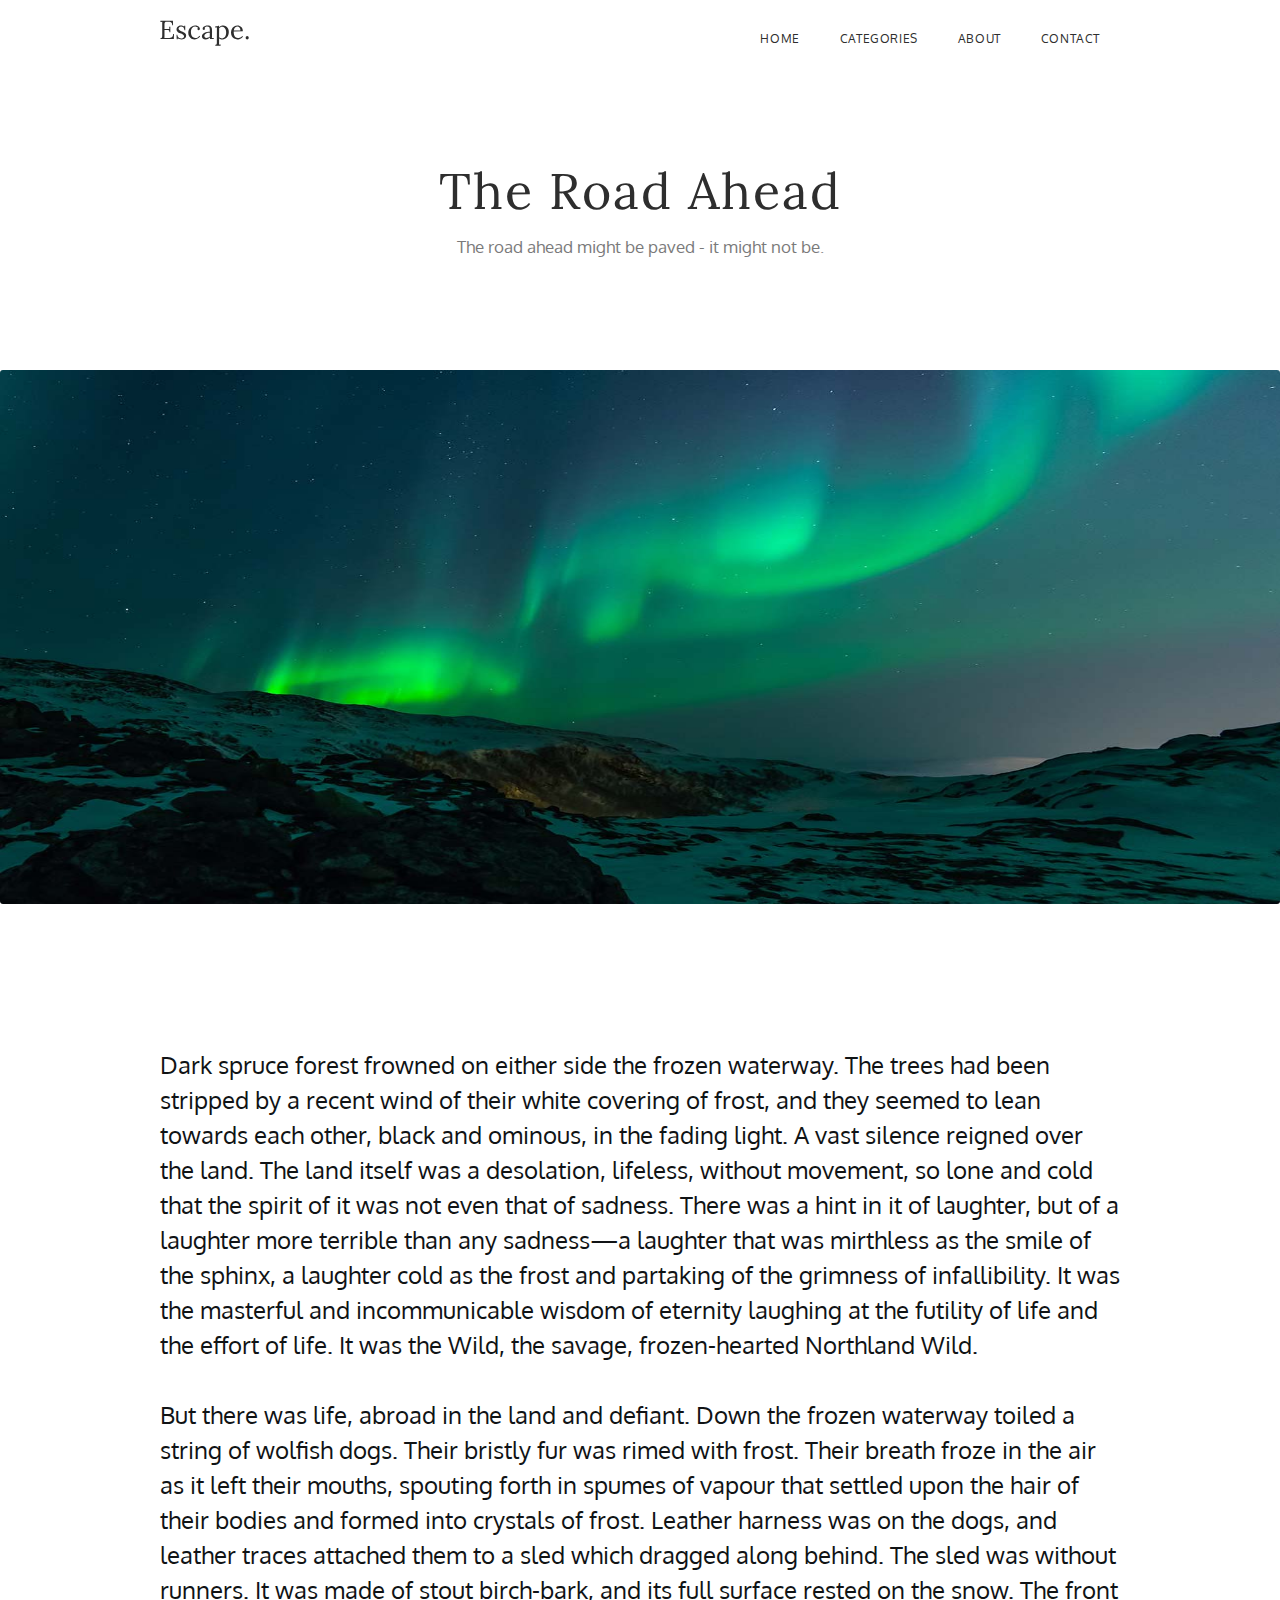
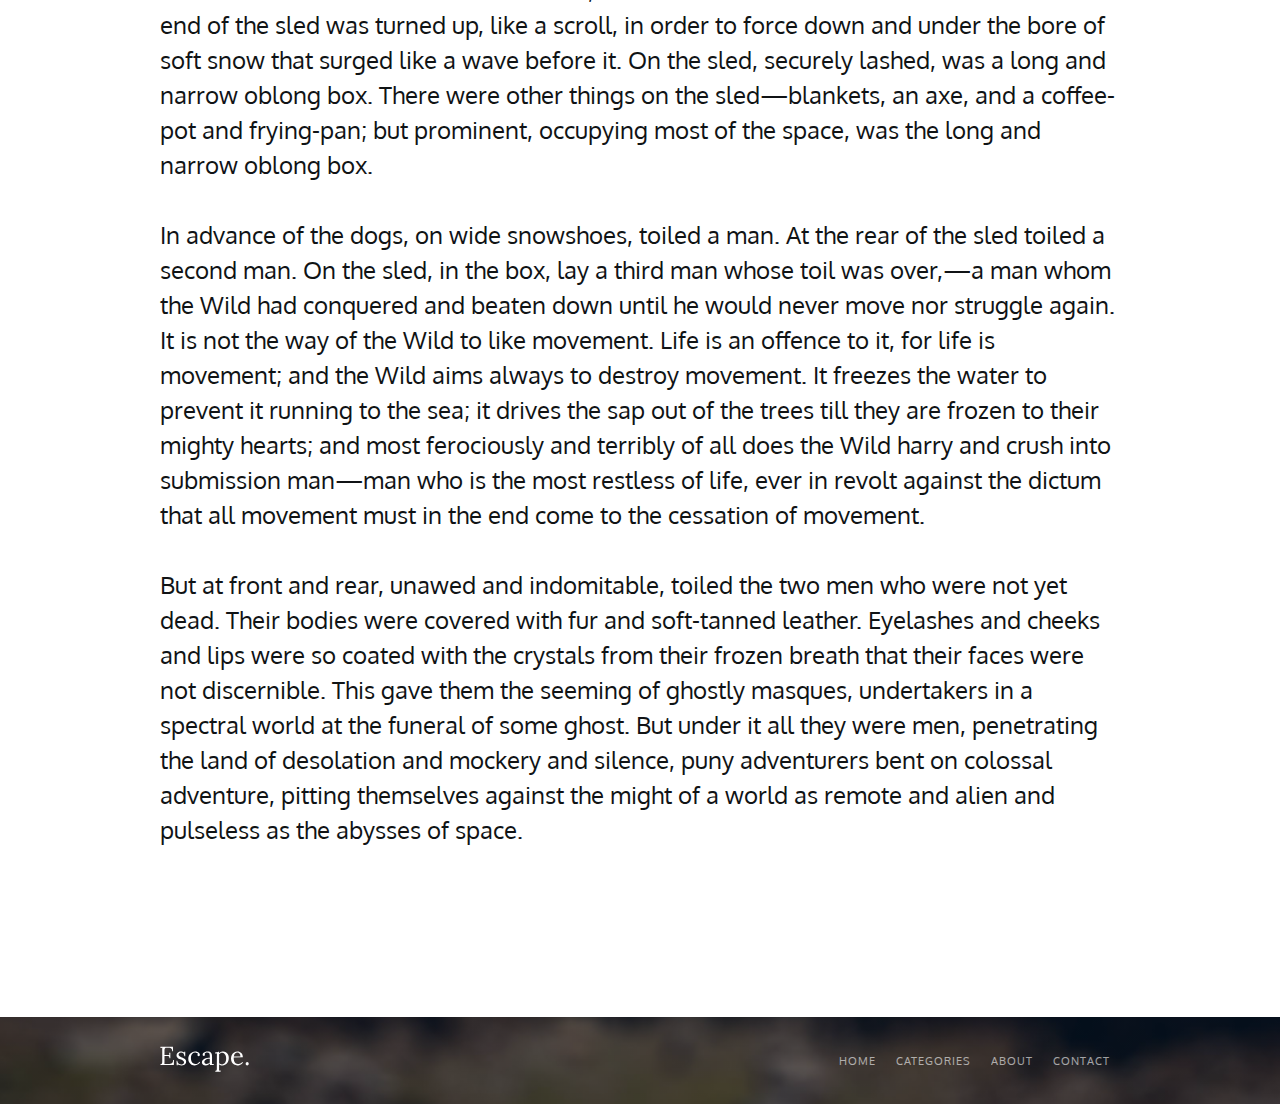
<file: The-Road-Ahead/index.html>
<!DOCTYPE html>
<html lang="en-US">
<head>
    <meta charset="UTF-8">
    <meta name="viewport" content = "width=device-width, initial-scale=1.0">
    <meta name="author" content = "Sokolov Konstantin">
    <meta name="description" content = "The Road Ahead">
    <link href="css/reset.css" rel = "stylesheet">
    <link href="css/style.css" rel = "stylesheet">
    <title>The-Road-Ahead</title>
</head>
<body>
    <header class="header">
        <div class="header__wrapper">
            <div class="header__logo">
                <a href="/" class="header__logo-link">
                    <img src="img/Header_Navigation_Logo.svg" alt="escape" class="header__logo-pic">
                </a>
            </div>
            <nav class="header__nav">
                <ul class="header__list">
                    <li class="header__item">
                        <a href="/" class="header__link">HOME</a>
                    </li>
                    <li class="header__item">
                        <a href="/" class="header__link">CATEGORIES</a>
                    </li>
                    <li class="header__item">
                        <a href="/" class="header__link">ABOUT</a>
                    </li>
                    <li class="header__item">
                        <a href="/" class="header__link">CONTACT</a>
                    </li>
                </ul>
            </nav>
        </div>
    </header>
    <main class="main">
        <section class="intro">
            <h1 class="intro__title">The Road Ahead</h1>
            <p class="intro__subtitle">The road ahead might be paved - it might not be.</p>
        </section>
        <section class="image">
            <img src="img/North_Shine.jpeg" alt="north-shine" class="main-section__pic">
        </section>
        <section class="text">
            Dark spruce forest frowned on either side the frozen waterway. The trees had been stripped by a recent wind of their white covering of frost, and they seemed to lean towards each other, black and ominous, in the fading light. A vast silence reigned over the land. The land itself was a desolation, lifeless, without movement, so lone and cold that the spirit of it was not even that of sadness. There was a hint in it of laughter, but of a laughter more terrible than any sadness—a laughter that was mirthless as the smile of the sphinx, a laughter cold as the frost and partaking of the grimness of infallibility. It was the masterful and incommunicable wisdom of eternity laughing at the futility of life and the effort of life. It was the Wild, the savage, frozen-hearted Northland Wild.<br/><br/>
            But there was life, abroad in the land and defiant. Down the frozen waterway toiled a string of wolfish dogs. Their bristly fur was rimed with frost. Their breath froze in the air as it left their mouths, spouting forth in spumes of vapour that settled upon the hair of their bodies and formed into crystals of frost. Leather harness was on the dogs, and leather traces attached them to a sled which dragged along behind. The sled was without runners. It was made of stout birch-bark, and its full surface rested on the snow. The front end of the sled was turned up, like a scroll, in order to force down and under the bore of soft snow that surged like a wave before it. On the sled, securely lashed, was a long and narrow oblong box. There were other things on the sled—blankets, an axe, and a coffee-pot and frying-pan; but prominent, occupying most of the space, was the long and narrow oblong box.<br/><br/>
            In advance of the dogs, on wide snowshoes, toiled a man. At the rear of the sled toiled a second man. On the sled, in the box, lay a third man whose toil was over,—a man whom the Wild had conquered and beaten down until he would never move nor struggle again. It is not the way of the Wild to like movement. Life is an offence to it, for life is movement; and the Wild aims always to destroy movement. It freezes the water to prevent it running to the sea; it drives the sap out of the trees till they are frozen to their mighty hearts; and most ferociously and terribly of all does the Wild harry and crush into submission man—man who is the most restless of life, ever in revolt against the dictum that all movement must in the end come to the cessation of movement.<br/><br/>
            But at front and rear, unawed and indomitable, toiled the two men who were not yet dead. Their bodies were covered with fur and soft-tanned leather. Eyelashes and cheeks and lips were so coated with the crystals from their frozen breath that their faces were not discernible. This gave them the seeming of ghostly masques, undertakers in a spectral world at the funeral of some ghost. But under it all they were men, penetrating the land of desolation and mockery and silence, puny adventurers bent on colossal adventure, pitting themselves against the might of a world as remote and alien and pulseless as the abysses of space.<br/><br/>
        </section>
    </main>
    <footer class="footer">
        <div class="footer__wrapper">
            <div class="footer__logo">
                <a href="/" class="footer__logo-link">
                    <img src="img/Footer_Navigation_Logo.svg" alt="escape" class="footer__logo-pic">
                </a>
            </div>
            <nav class="footer__nav">
                <ul class="footer__list">
                    <li class="footer__item">
                        <a href="/" class="footer__link">HOME</a>
                    </li>
                    <li class="footer__item">
                        <a href="/" class="footer__link">CATEGORIES</a>
                    </li>
                    <li class="footer__item">
                        <a href="/" class="footer__link">ABOUT</a>
                    </li>
                    <li class="footer__item">
                        <a href="/" class="footer__link">CONTACT</a>
                    </li>
                </ul>
            </nav>
        </div>
    </footer>
</body>
</html>
</file>
<file: The-Road-Ahead/css/style.css>
@import url('https://fonts.googleapis.com/css2?family=Lora&display=swap');
@import url('https://fonts.googleapis.com/css2?family=Oxygen&display=swap');

.header__wrapper {
    display: flex;
    flex-wrap: wrap;
    align-items: center;
    justify-content: space-between;
    max-width: 960px;
    padding: 17px 0;
    margin: 0 auto;
}

.header__logo-pic {
    padding-top: 3px;
    padding-bottom: 11px;
    margin: 0 auto;
}

.header__list {
    display: flex;
    flex-wrap: wrap;
}

.header__item {
    margin-left: 20px;
    margin-right: 20px;
    margin-top: 10px;
    margin-bottom: 10px;
}

.header__link {
    text-decoration: none;
    font-family: "Oxygen";
    font-weight: 400;
    font-size: 12px;
    line-height: 20px;
    letter-spacing: 0.6px;
    color: #2E2E2E;
}

.header__link:hover, .header__link:focus, .header__link:active {
    opacity: 75%;
}

.intro {
    max-width: 960px;
    padding-top: 89px;
    padding-bottom: 38px;
    margin: 0 auto;
}

.intro__title {
    font-family: "Lora";
    font-weight: 400;
    font-size: 50px;
    line-height: 51px;
    letter-spacing: 2px;
    text-align: center;
    color: #2E2E2E;
    padding-bottom: 20px;
    margin: 0 auto;
}

.intro__subtitle {
    font-family: "Oxygen";
    font-weight: 400;
    font-size: 17px;
    line-height: 20px;
    text-align: center;
    color: #2E2E2E;
    opacity: 63%;
    padding-bottom: 75px;
    margin: 0 auto;
}

.main-section__pic {
    width: 100%;
    height: 534px;
    border-radius: 3px;
    margin: 0 auto;
}

.text {
    max-width: 960px;
    padding-top: 140px;
    padding-bottom: 135px;
    margin: 0 auto;
    font-family: "Oxygen";
    font-weight: 400;
    font-size: 24px;
    line-height: 35px;
    text-align: left;
    color: #101315;
}

.footer {
    background-image: url("../img/Village_In_Mountain.jpg");
    background-image: linear-gradient( rgba(0,0,0,.5), rgba(0,0,0,.5) ), url('../img/Village_In_Mountain.jpg');
    background-repeat: no-repeat;
    background-size: cover;
    background-position: 5%;
}

.footer__wrapper {
    display: flex;
    flex-wrap: wrap;
    align-items: center;
    justify-content: space-between;
    max-width: 960px;
    margin: 0 auto;
}

.footer__list {
    display: flex;
    flex-wrap: wrap;
    padding: 28px 0 27px 0;
}

.footer__item {
    text-align: center;
    margin: 3px 10px;
}

.footer__link {
    text-decoration: none;
    font-family: "Oxygen";
    font-weight: 400;
    font-size: 11px;
    line-height: 26px;
    letter-spacing: 1px;
    color: #FFFFFF;
    opacity: 60%;
}

.footer__item:last-child {
    margin-right: 10px;
}

.footer__link:hover, .footer__link:focus, .footer__link:active {
    opacity: 75%;
}
</file>
